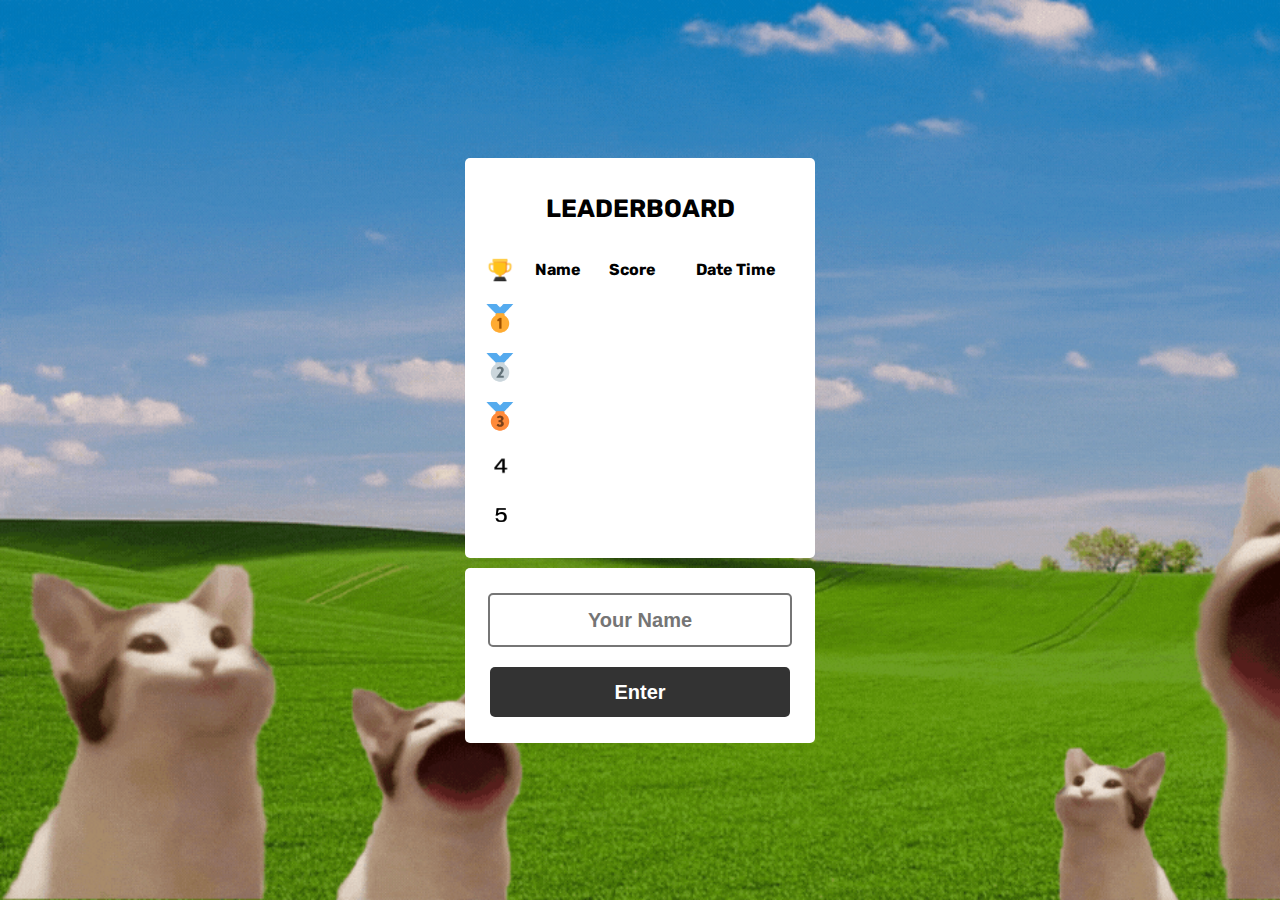
<file: index.html>
<!DOCTYPE html>
<html lang="en">
  <head>
    <meta charset="UTF-8" />
    <meta name="viewport" content="width=device-width, initial-scale=1.0" />
    <link
      href="https://fonts.googleapis.com/css2?family=League+Spartan:wght@700&family=Rubik:wght@500&display=swap"
      rel="stylesheet"
    />
    <link rel="icon" type="image/webp" href="./images/open.webp" />
    <title>POPCAT</title>
    <style>
      html {
        font-family: "Rubik", sans-serif;
      }

      body {
        display: flex;
        align-items: center;
        justify-content: center;
        flex-direction: column;
        height: 100vh;
        margin: 0;
        padding: 0;
        background: url(./images/bglogin.gif);
        background-repeat: no-repeat;
        background-size: cover;
      }

      form {
        display: flex;
        align-items: center;
        flex-direction: column;
        justify-content: center;
        border: 0;
        width: 350px;
        height: 175px;
        background-color: white;
        border-radius: 5px;
        margin-top: 10px;
        margin-bottom: 10px;
      }

      form input {
        margin: 10px;
        width: 300px;
        height: 50px;
        border-radius: 5px;
        text-align: center;
        font-size: 20px;
        padding: 0;
        border-style: double;
        font-weight: 600;
      }
      form input.notext {
        background-color: rgb(255, 222, 222);
        border-color: red;
        border-style: solid;
        border-width: 2px;
        animation: shake 0.5s;
        animation-iteration-count: initial;
        background-image: url(./images/exclamation.png);
        background-repeat: no-repeat;
        background-size: 30px;
        background-position: 98%;
      }

      form input:focus {
        background-color: white;
        background-image: none;
      }

      @keyframes shake {
        0% {
          transform: translate(1px, 1px) rotate(0deg);
        }
        10% {
          transform: translate(-1px, -2px) rotate(-1deg);
        }
        20% {
          transform: translate(-3px, 0px) rotate(1deg);
        }
        30% {
          transform: translate(3px, 2px) rotate(0deg);
        }
        40% {
          transform: translate(1px, -1px) rotate(1deg);
        }
        50% {
          transform: translate(-1px, 2px) rotate(-1deg);
        }
        60% {
          transform: translate(-3px, 1px) rotate(0deg);
        }
        70% {
          transform: translate(3px, 1px) rotate(-1deg);
        }
        80% {
          transform: translate(-1px, -1px) rotate(1deg);
        }
        90% {
          transform: translate(1px, 2px) rotate(0deg);
        }
        100% {
          transform: translate(1px, -2px) rotate(-1deg);
        }
      }

      .btn {
        width: 300px;
        height: 50px;
        border-radius: 5px;
        margin: 10px;
        padding: 0;
        border-style: hidden;
        background-color: rgb(51, 51, 51);
        color: white;
        font-size: 20px;
        font-weight: 600;
        cursor: pointer;
      }

      .listscore {
        display: flex;
        align-items: center;
        flex-direction: column;
        width: 350px;
        height: 400px;
        background-color: white;
        border-radius: 5px;
        margin-top: 10px;
      }

      .listscore .titlename {
        margin-top: 20px;
        text-align: center;
        width: 100%;
      }
      .listscore .titlename h1 {
        font-size: 25px;
      }

      .listscore .history {
        display: flex;
        width: 100%;
        margin-top: 10px;
        color: #000000;
        font-weight: 400;
        align-items: center;
      }
      .history img {
        width: 30px;
        margin-top: 5px;
        margin-left: 20px;
      }
      .setName {
        width: 50%;
        text-align: left;
        margin-left: 20px;
      }
      .setScore {
        width: 20%;
        text-align: right;
        margin-right: 20px;
      }
      .setDate {
        width: 80%;
        text-align: center;
        margin-right: 20px;
      }

      .btnhistory {
        z-index: 998;
        position: absolute;
        top: 0;
        right: 0;
        width: 80px;
        height: 80px;
        margin: 25px 30px;
        border-radius: 10px;
        box-shadow: 3px 3px 0px;
        display: flex;
        justify-content: center;
        align-items: center;
        background-color: white;
        cursor: pointer;
      }


    

    </style>
  </head>
  <body>
    <div id="overlay">

      <div class="listscore">
        <div class="titlename">
          <h1>LEADERBOARD</h1>
        </div>
        <div class="history">
          <div class=""><img src="./images/champ.png" alt="" /></div>
          <div class="setName"><b>Name</b></div>
          <div class="setScore"><b>Score</b></div>
          <div class="setDate"><b>Date Time</b></div>
        </div>

        <div class="history">
          <div><img src="./images/1.png" alt="" /></div>
          <div class="setName" id="setName1"></div>
          <div class="setScore" id="setScore1"></div>
          <div class="setDate" id="setDate1"></div>
        </div>
        <div class="history">
          <div><img src="./images/2.png" alt="" /></div>
          <div class="setName" id="setName2"></div>
          <div class="setScore" id="setScore2"></div>
          <div class="setDate" id="setDate2"></div>
        </div>
        <div class="history">
          <div><img src="./images/3.png" alt="" /></div>
          <div class="setName" id="setName3"></div>
          <div class="setScore" id="setScore3"></div>
          <div class="setDate" id="setDate3"></div>
        </div>
        <div class="history">
          <div><img src="./images/4.png" alt="" /></div>
          <div class="setName" id="setName4"></div>
          <div class="setScore" id="setScore4"></div>
          <div class="setDate" id="setDate4"></div>
        </div>
        <div class="history">
          <div><img src="./images/5.png" alt="" /></div>
          <div class="setName" id="setName5"></div>
          <div class="setScore" id="setScore5"></div>
          <div class="setDate" id="setDate5"></div>
        </div>
      </div>

    

      <form action="popcat.html?name=Youname" onsubmit="return checkInput()">
        <input
          type="text"
          id="Youname"
          name="Youname"
          placeholder="Your Name"
          maxlength="8"
        />
        <button class="btn">Enter</button>
      </form>
    </div>
    <script>
      calAPI();
      function checkInput() {
        let name = document.getElementById("Youname");
        if (name.value == "") {
          name.classList.add("notext");
          return false;
        }
      }

      function calAPI() {
        fetch(
          `https://script.google.com/macros/s/AKfycbxG8DGsXm7hxJS61AUHAP1drK3qhZmfv6YMB2tNDuora-HqwDIxS1TJN9Z0QqFqugNU_w/exec`
        )
          .then((response) => response.json())
          .then((data) => {
            data.user.sort((a, b) => a.score - b.score).reverse();

            for (let i = 0; i < 5; i++) {
              document.getElementById(`setName${i + 1}`).innerHTML =
                data.user[i].name;
              document.getElementById(`setScore${i + 1}`).innerHTML =
                data.user[i].score;
              document.getElementById(`setDate${i + 1}`).innerHTML = data.user[
                i
              ].date.slice(1, -1);
            }
          })
          .catch((error) => {
            console.log("เกิดข้อผิดพลาด: " + error);
          });
      }
    </script>
  </body>
</html>
</file>
